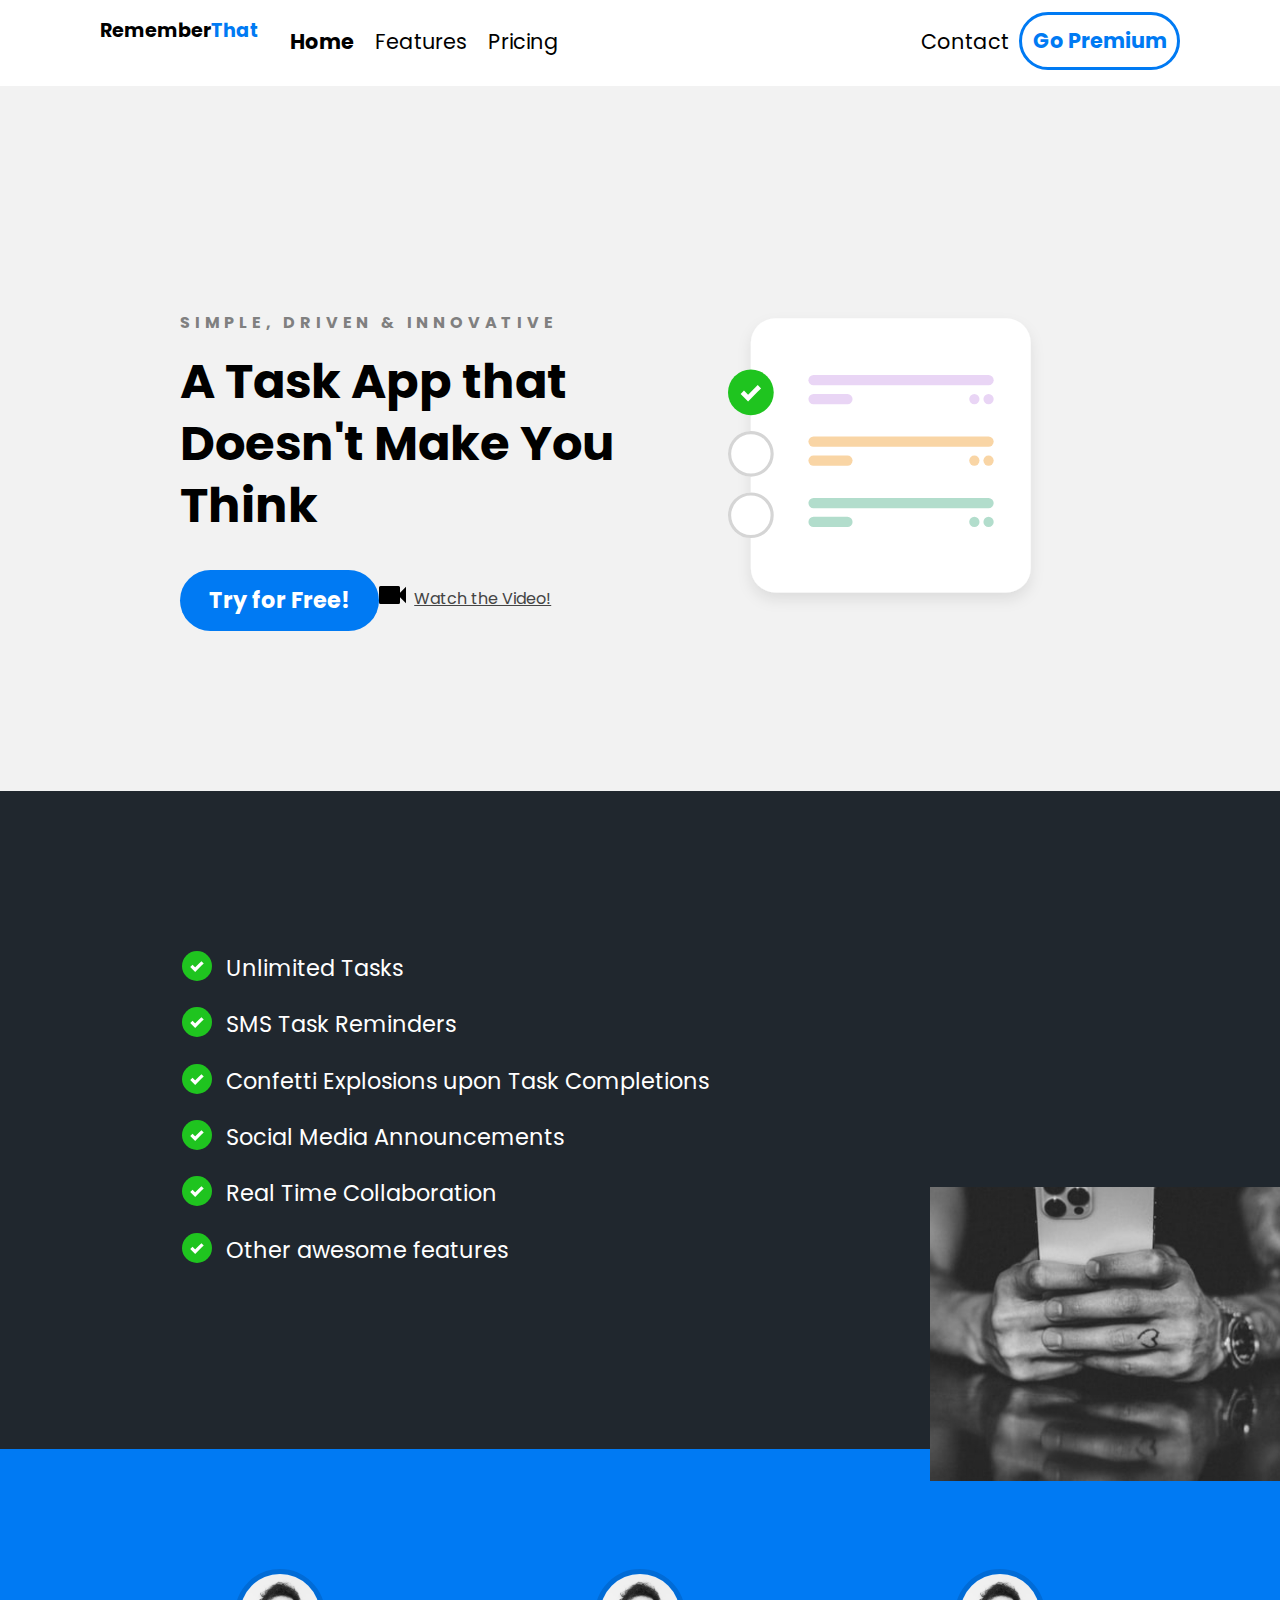
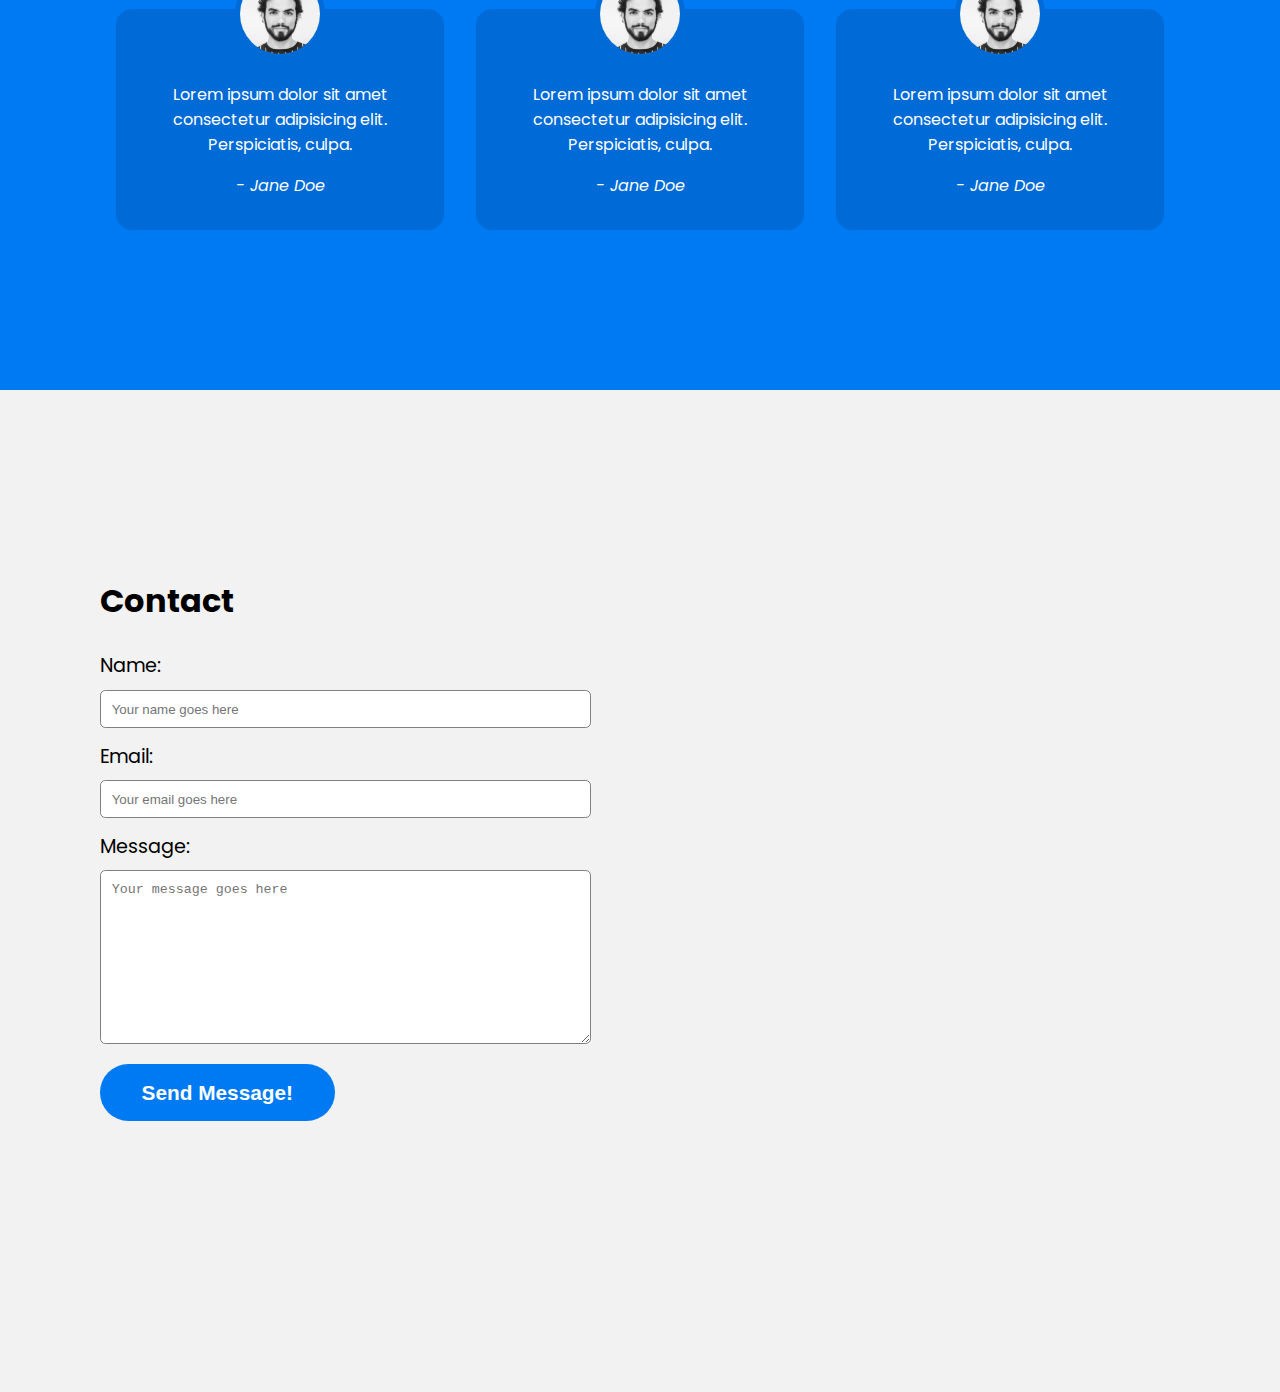
<file: simple-responsive-website/index.html>
<!DOCTYPE html>
<html lang="en">
  <head>
    <meta charset="UTF-8" />
    <meta http-equiv="X-UA-Compatible" content="IE=edge" />
    <meta name="viewport" content="width=device-width, initial-scale=1.0" />
    <link rel="stylesheet" href="css/main.css" />
    <title>To-Do</title>
  </head>
  <body>
    <div class="navbar">
      <div class="container">
        <a class="logo" href="#">Remember<span>That</span></a>
        <img id="mobile-menu" class="mobile-menu-class" src="images/menu.svg" />

        <nav>
          <img
            id="mobile-exit"
            class="mobile-menu-exit"
            src="images/exit.svg "
            alt="Close Navigation Menu"
          />
          <ul class="primary-nav">
            <li class="current"><a href="#">Home</a></li>
            <li><a href="#">Features</a></li>
            <li><a href="#">Pricing</a></li>
          </ul>

          <ul class="primary-nav">
            <li><a href="#">Contact</a></li>
            <li class="premium-cta"><a href="#">Go Premium</a></li>
          </ul>
        </nav>
      </div>
    </div>

    <section class="hero">
      <div class="container">
        <div class="left-col">
          <p class="subhead">Simple, Driven &amp; Innovative</p>
          <h1>A Task App that Doesn't Make You Think</h1>

          <div class="hero-cta">
            <a href="#" class="button-cta">Try for Free!</a>
            <a href="#" class="watch-video-cta">
              <img src="images/watch.svg" />Watch the Video!
            </a>
          </div>
        </div>
        <img
          src="images/illustration.svg"
          class="hero-img"
          alt="Illustration"
        />
      </div>
    </section>

    <section class="features-section">
      <div class="container">
        <ul class="features-list">
          <li>Unlimited Tasks</li>
          <li>SMS Task Reminders</li>
          <li>Confetti Explosions upon Task Completions</li>
          <li>Social Media Announcements</li>
          <li>Real Time Collaboration</li>
          <li>Other awesome features</li>
        </ul>
        <img src="images/holding-phone.jpg" alt="Person holding a phone" />
      </div>
    </section>

    <section class="testimonials-section">
      <div class="container">
        <ul>
          <li>
            <img src="images/person.jpg" alt="Person" />
            <blockquote>
              Lorem ipsum dolor sit amet consectetur adipisicing elit.
              Perspiciatis, culpa.
            </blockquote>
            <cite>- Jane Doe</cite>
          </li>
          <li>
            <img src="images/person.jpg" alt="Person" />
            <blockquote>
              Lorem ipsum dolor sit amet consectetur adipisicing elit.
              Perspiciatis, culpa.
            </blockquote>
            <cite>- Jane Doe</cite>
          </li>
          <li>
            <img src="images/person.jpg" alt="Person" />
            <blockquote>
              Lorem ipsum dolor sit amet consectetur adipisicing elit.
              Perspiciatis, culpa.
            </blockquote>
            <cite>- Jane Doe</cite>
          </li>
        </ul>
      </div>
    </section>

    <section class="contact-section">
      <div class="container">
        <div class="contact-left">
          <h2>Contact</h2>
          <form action="">
            <label for="name">Name:</label>
            <input
              type="text"
              id="name"
              name="name"
              placeholder="Your name goes here"
            />
            <label for="email">Email:</label>
            <input
              id="email"
              name="email"
              type="email"
              placeholder="Your email goes here"
            />
            <label for="message">Message:</label>
            <textarea
              name="message"
              id="message"
              cols="30"
              rows="10"
              placeholder="Your message goes here"
            ></textarea>
            <input type="submit" class="send-message" value="Send Message!" />
          </form>
        </div>
        <div class="contact-right">
          <iframe
            src="https://www.google.com/maps/embed?pb=!1m18!1m12!1m3!1d158858.58519770164!2d-0.26640536801903636!3d51.52852620065825!2m3!1f0!2f0!3f0!3m2!1i1024!2i768!4f13.1!3m3!1m2!1s0x47d8a00baf21de75%3A0x52963a5addd52a99!2sLondon%2C%20UK!5e0!3m2!1sen!2saz!4v1681756845064!5m2!1sen!2saz"
            width="600"
            height="450"
            style="border: 0"
            allowfullscreen=""
            loading="lazy"
            referrerpolicy="no-referrer-when-downgrade"
          ></iframe>
        </div>
      </div>
    </section>

    <script>
      const mobileBtn = document.getElementById("mobile-menu");
      nav = document.querySelector("nav");
      mobileBtnExit = document.getElementById("mobile-exit");

      mobileBtn.addEventListener("click", () => {
        nav.classList.add("menu-btn");
      });

      mobileBtnExit.addEventListener("click", () => {
        nav.classList.remove("menu-btn");
      });
    </script>
  </body>
</html>
</file>
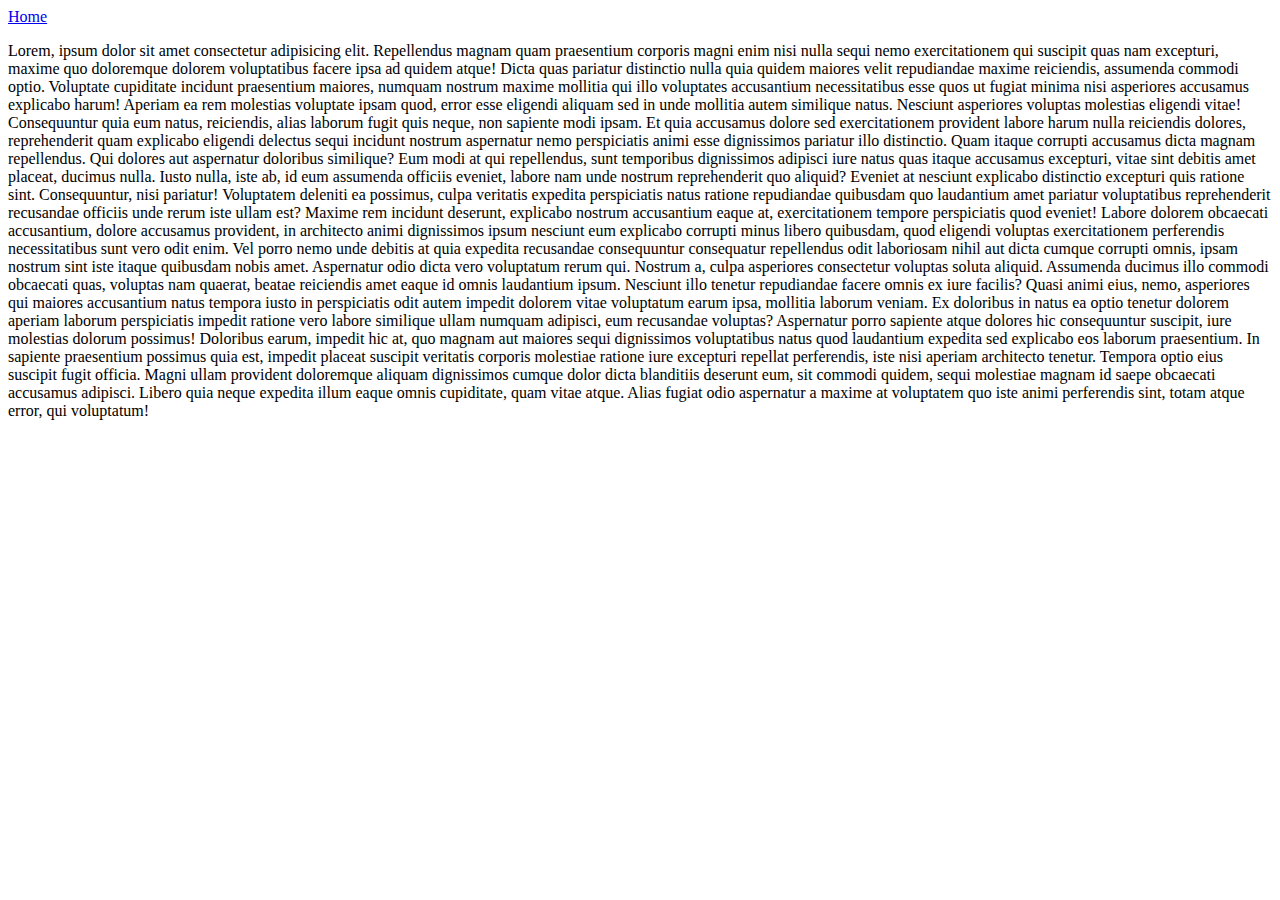
<file: experimental-blog/about.html>
<!DOCTYPE html>
<html lang="en">
<head>
  <meta charset="UTF-8">
  <meta http-equiv="X-UA-Compatible" content="IE=edge">
  <meta name="viewport" content="width=device-width, initial-scale=1.0">
  <title>About</title>
  <a href="myblog.html">Home</a>
</head>
<body>
  <p>  Lorem, ipsum dolor sit amet consectetur adipisicing elit. Repellendus magnam quam praesentium corporis magni enim nisi nulla sequi nemo exercitationem qui suscipit quas nam excepturi, maxime quo doloremque dolorem voluptatibus facere ipsa ad quidem atque! Dicta quas pariatur distinctio nulla quia quidem maiores velit repudiandae maxime reiciendis, assumenda commodi optio. Voluptate cupiditate incidunt praesentium maiores, numquam nostrum maxime mollitia qui illo voluptates accusantium necessitatibus esse quos ut fugiat minima nisi asperiores accusamus explicabo harum! Aperiam ea rem molestias voluptate ipsam quod, error esse eligendi aliquam sed in unde mollitia autem similique natus. Nesciunt asperiores voluptas molestias eligendi vitae! Consequuntur quia eum natus, reiciendis, alias laborum fugit quis neque, non sapiente modi ipsam. Et quia accusamus dolore sed exercitationem provident labore harum nulla reiciendis dolores, reprehenderit quam explicabo eligendi delectus sequi incidunt nostrum aspernatur nemo perspiciatis animi esse dignissimos pariatur illo distinctio. Quam itaque corrupti accusamus dicta magnam repellendus. Qui dolores aut aspernatur doloribus similique? Eum modi at qui repellendus, sunt temporibus dignissimos adipisci iure natus quas itaque accusamus excepturi, vitae sint debitis amet placeat, ducimus nulla. Iusto nulla, iste ab, id eum assumenda officiis eveniet, labore nam unde nostrum reprehenderit quo aliquid? Eveniet at nesciunt explicabo distinctio excepturi quis ratione sint. Consequuntur, nisi pariatur! Voluptatem deleniti ea possimus, culpa veritatis expedita perspiciatis natus ratione repudiandae quibusdam quo laudantium amet pariatur voluptatibus reprehenderit recusandae officiis unde rerum iste ullam est? Maxime rem incidunt deserunt, explicabo nostrum accusantium eaque at, exercitationem tempore perspiciatis quod eveniet! Labore dolorem obcaecati accusantium, dolore accusamus provident, in architecto animi dignissimos ipsum nesciunt eum explicabo corrupti minus libero quibusdam, quod eligendi voluptas exercitationem perferendis necessitatibus sunt vero odit enim. Vel porro nemo unde debitis at quia expedita recusandae consequuntur consequatur repellendus odit laboriosam nihil aut dicta cumque corrupti omnis, ipsam nostrum sint iste itaque quibusdam nobis amet. Aspernatur odio dicta vero voluptatum rerum qui. Nostrum a, culpa asperiores consectetur voluptas soluta aliquid. Assumenda ducimus illo commodi obcaecati quas, voluptas nam quaerat, beatae reiciendis amet eaque id omnis laudantium ipsum. Nesciunt illo tenetur repudiandae facere omnis ex iure facilis? Quasi animi eius, nemo, asperiores qui maiores accusantium natus tempora iusto in perspiciatis odit autem impedit dolorem vitae voluptatum earum ipsa, mollitia laborum veniam. Ex doloribus in natus ea optio tenetur dolorem aperiam laborum perspiciatis impedit ratione vero labore similique ullam numquam adipisci, eum recusandae voluptas? Aspernatur porro sapiente atque dolores hic consequuntur suscipit, iure molestias dolorum possimus! Doloribus earum, impedit hic at, quo magnam aut maiores sequi dignissimos voluptatibus natus quod laudantium expedita sed explicabo eos laborum praesentium. In sapiente praesentium possimus quia est, impedit placeat suscipit veritatis corporis molestiae ratione iure excepturi repellat perferendis, iste nisi aperiam architecto tenetur. Tempora optio eius suscipit fugit officia. Magni ullam provident doloremque aliquam dignissimos cumque dolor dicta blanditiis deserunt eum, sit commodi quidem, sequi molestiae magnam id saepe obcaecati accusamus adipisci. Libero quia neque expedita illum eaque omnis cupiditate, quam vitae atque. Alias fugiat odio aspernatur a maxime at voluptatem quo iste animi perferendis sint, totam atque error, qui voluptatum!</p>
</body>
</html>
</file>
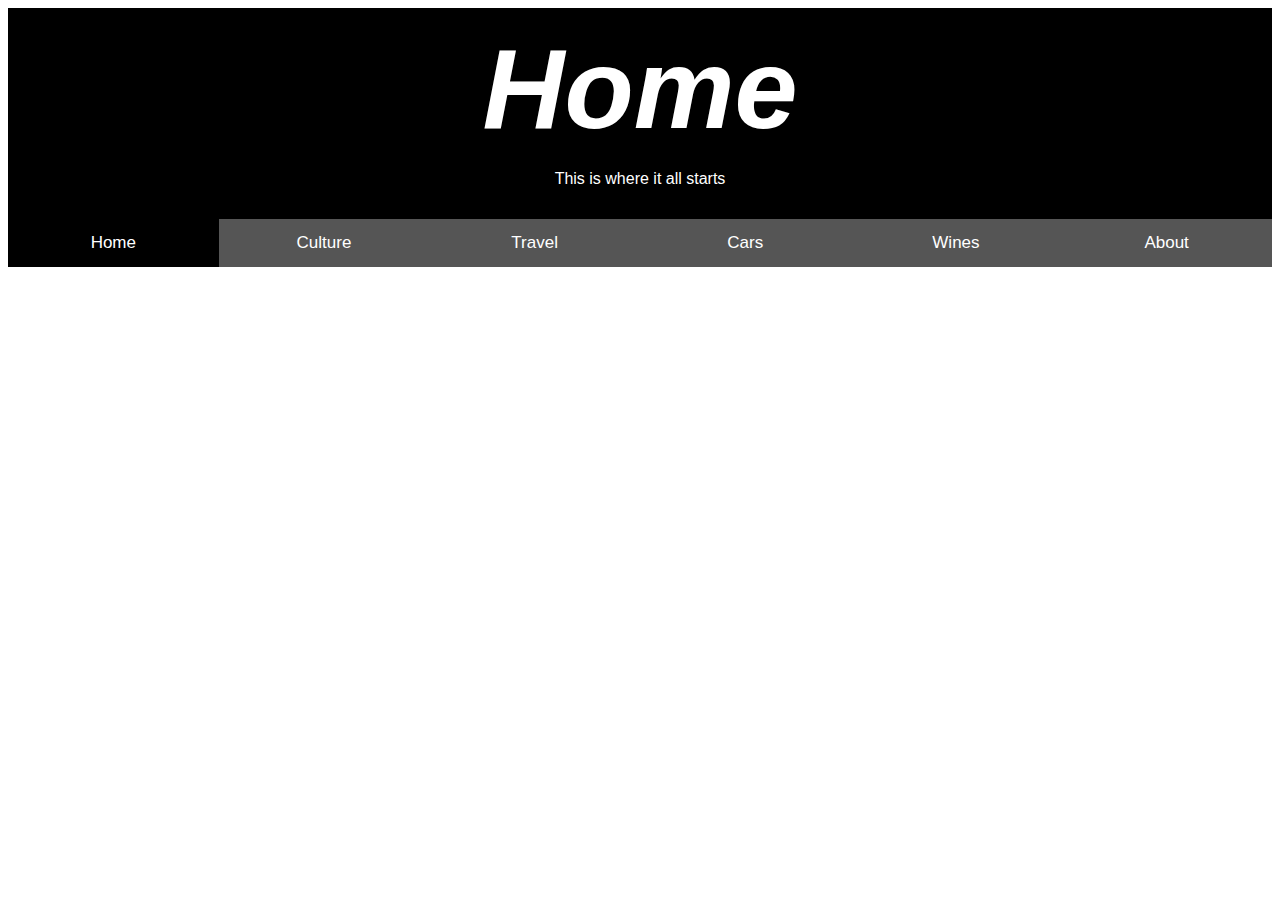
<file: experimental-blog/myblog.html>
<!DOCTYPE html>
  <html>
  <head>
  <meta name="viewport" content="width=device-width, initial-scale=1">
  <style>
  body {font-family: "Lato", sans-serif;}
  
  .tablink {
    background-color: #555;
    color: white;
    float: left;
    border: none;
    outline: none;
    cursor: pointer;
    padding: 14px 16px;
    font-size: 17px;
    width: 16.666666%;
  }
  
  .tablink:hover {
    background-color: #777;
  }
  
  /* Style the tab content */
  .tabcontent {
    color: white;
    display: none;
    padding: 15px;
    text-align: center;
  }

a.home {
color: white;
text-decoration: none;
font-size: 3cm;
font-family:Arial, Helvetica, sans-serif;
font-style: italic;
font-weight: bold;
}


a.culture {
  color: white;
text-decoration: none;
font-size: 3cm;
font-family:Arial, Helvetica, sans-serif;
font-style: italic;
font-weight: bold;
}

a.cars {
color: white;
text-decoration: none;
font-size: 3cm;
font-family:Arial, Helvetica, sans-serif;
font-style: italic;
font-weight: bold;
}

a.wines {
color: white;
text-decoration: none;
font-size: 3cm;
font-family:Arial, Helvetica, sans-serif;
font-style: italic;
font-weight: bold;
}


  a.travel_page {
color: white;
text-decoration: none;
font-size: 3cm;
font-family:Arial, Helvetica, sans-serif;
font-style: italic;
font-weight: bold;
}


a.about {
color: white;
text-decoration: none;
font-size: 3cm;
font-family:Arial, Helvetica, sans-serif;
font-style: italic;
font-weight: bold;
}


  #Home {background-color: black;}
  #Culture {background-color:red;}
  #Travel {background-color:green;}
  #Cars {background-color:blue;}
  #Wines {background-color:orange;}
  #About {background-color:maroon;}


    </style>
  </head>
  <body>
    
  <div id="Home" class="tabcontent">
    <a href="myblog.html" class="home">Home</a>
    <p>This is where it all starts</p>
  </div>

  <div id="Culture" class="tabcontent">
    <a href="culture.html" class="culture">Culture</a>
    <p>Culture is about most influential parts of the world</p>
  </div>
  
  <div id="Travel" class="tabcontent">
    <a href="travel.html" class="travel_page">Travel</a>
    <p>This is where you want to be now</p> 
  </div>
  
  <div id="Cars" class="tabcontent">
    <a href="cars.html" class="cars">Cars</a>
    <p>In this section you will see amazing man made machines</p>
  </div>
  
  <div id="Wines" class="tabcontent">
    <a href="wines.html" class="wines">Wines</a>
    <p>This part doesn't need any explanation</p>
  </div>

  <div id="About" class="tabcontent">
    <a href="about.html" class="about">About</a>
    <p>Learn more about this blog</p>
  </div>
  
  <button class="tablink" onclick="openCity('Home', this, 'black')" id="defaultOpen">Home</button>
  <button class="tablink" onclick="openCity('Culture', this, 'red')">Culture</button>
  <button class="tablink" onclick="openCity('Travel', this, 'green')">Travel</button>
  <button class="tablink" onclick="openCity('Cars', this, 'blue')">Cars</button>
  <button class="tablink" onclick="openCity('Wines', this, 'orange')">Wines</button>
  <button class="tablink" onclick="openCity('About', this, 'maroon')">About</button>

  
  <script>
  function openCity(cityName,elmnt,color) {
    var i, tabcontent, tablinks;
    tabcontent = document.getElementsByClassName("tabcontent");
    for (i = 0; i < tabcontent.length; i++) {
      tabcontent[i].style.display = "none";
    }
    tablinks = document.getElementsByClassName("tablink");
    for (i = 0; i < tablinks.length; i++) {
      tablinks[i].style.backgroundColor = "";
    }
    document.getElementById(cityName).style.display = "block";
    elmnt.style.backgroundColor = color;
  
  }
  // Get the element with id="defaultOpen" and click on it
  document.getElementById("defaultOpen").click();
  </script>
     
  </body>
  </html> 

  
</html>
</file>
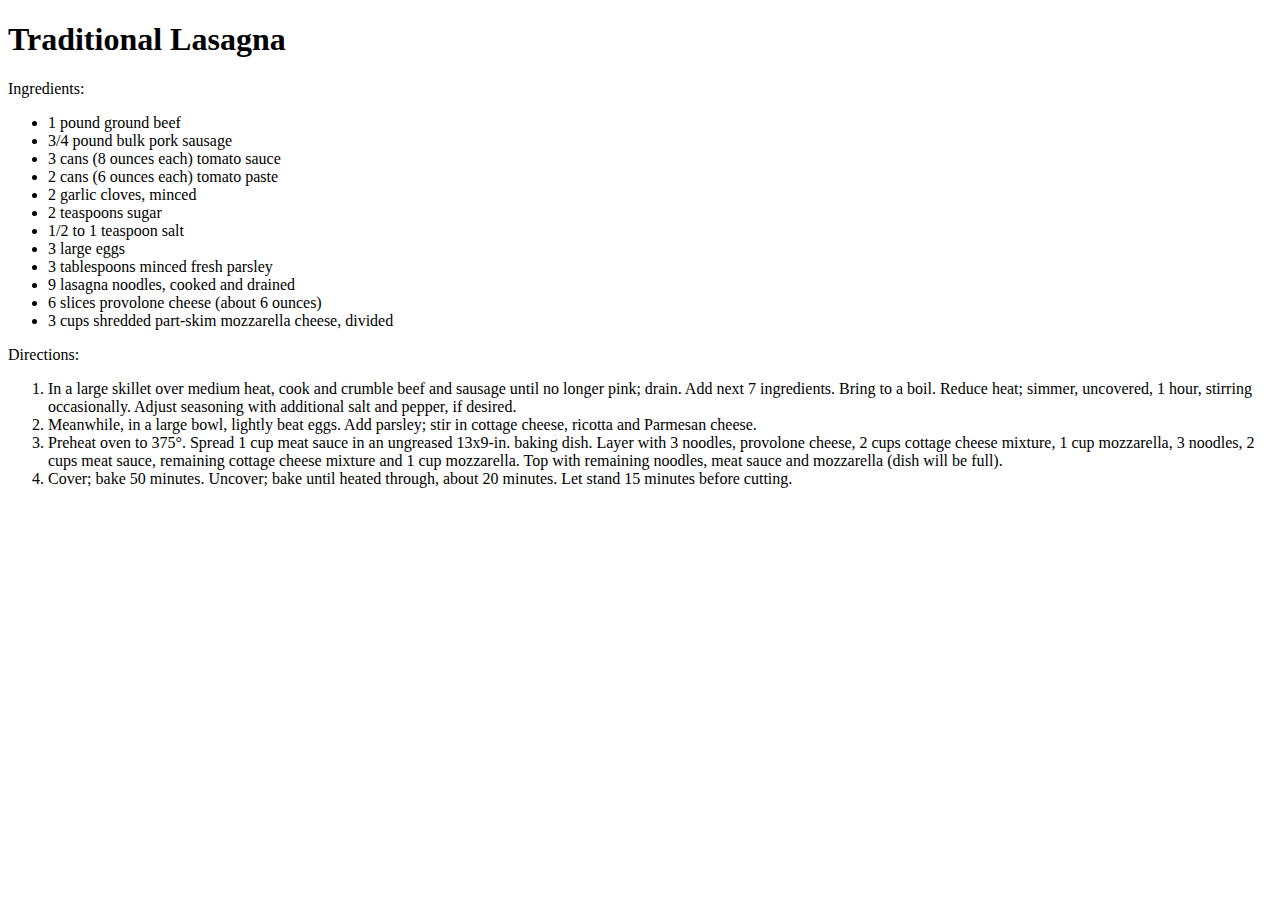
<file: odin-recipes/recipes/lasagna.html>
<!DOCTYPE html>
<html lang="en">
<head>
  <meta charset="UTF-8">
  <meta http-equiv="X-UA-Compatible" content="IE=edge">
  <meta name="viewport" content="width=<device-width>, initial-scale=1.0">
  <title>Lasagna Recipe</title>
</head>
<body>
  <h1>Traditional Lasagna</h1>
  <p>
    Ingredients:
    <ul>
      <li>1 pound ground beef</li>
      <li>3/4 pound bulk pork sausage</li>
      <li>3 cans (8 ounces each) tomato sauce</li>
      <li>2 cans (6 ounces each) tomato paste</li>
      <li>2 garlic cloves, minced</li>
      <li>2 teaspoons sugar</li>
      <li>1/2 to 1 teaspoon salt</li>
      <li>3 large eggs</li>
      <li>3 tablespoons minced fresh parsley</li>
      <li>9 lasagna noodles, cooked and drained</li>
      <li>6 slices provolone cheese (about 6 ounces) </li>
      <li>3 cups shredded part-skim mozzarella cheese, divided </li>
    </ul>
  </p>
  <p>
    Directions:
    <ol>
      <li>In a large skillet over medium heat, cook and crumble beef and sausage until no longer pink; drain. Add next 7 ingredients. Bring to a boil. Reduce heat; simmer, uncovered, 1 hour, stirring occasionally. Adjust seasoning with additional salt and pepper, if desired.</li>
      <li> Meanwhile, in a large bowl, lightly beat eggs. Add parsley; stir in cottage cheese, ricotta and Parmesan cheese. </li>
      <li> Preheat oven to 375°. Spread 1 cup meat sauce in an ungreased 13x9-in. baking dish. Layer with 3 noodles, provolone cheese, 2 cups cottage cheese mixture, 1 cup mozzarella, 3 noodles, 2 cups meat sauce, remaining cottage cheese mixture and 1 cup mozzarella. Top with remaining noodles, meat sauce and mozzarella (dish will be full).</li>
      <li> Cover; bake 50 minutes. Uncover; bake until heated through, about 20 minutes. Let stand 15 minutes before cutting.</li>
    </ol>
  </p>
</body>
</html>
</file>
<file: simple-responsive-website/css/main.css>
@import url("https://fonts.googleapis.com/css2?family=Poppins:wght@400;700&display=swap");
:root {
  --primary-color: #007af3;
}

body {
  background: #f2f2f2;
  margin: 0;
  font-family: "Poppins";
}

.navbar {
  background: white;
  padding: 1em;
}
.navbar .logo {
  text-decoration: none;
  font-weight: bold;
  color: black;
  font-size: 1.2em;
}
.navbar .logo span {
  color: var(--primary-color);
}
.navbar nav {
  display: none;
}
.navbar .container {
  display: flex;
  place-content: space-between;
}
.navbar .mobile-menu {
  cursor: pointer;
}

a {
  color: #444444;
}

ul {
  list-style-type: none;
  margin: 0;
  padding: 0;
}

section {
  padding: 5em 2em;
}

.hero {
  text-align: center;
}

.left-col .subhead {
  text-transform: uppercase;
  font-weight: bold;
  color: grey;
  letter-spacing: 0.3em;
}
.left-col h1 {
  font-size: 2.5em;
  line-height: 1.3em;
  margin-top: 0.2em;
}
.left-col .button-cta {
  background: var(--primary-color);
  color: white;
  text-decoration: none;
  padding: 0.6em 1.3em;
  font-size: 1.4em;
  border-radius: 3em;
  font-weight: bold;
  display: inline-block;
}
.left-col .watch-video-cta {
  display: block;
  margin-top: 1em;
}
.left-col .watch-video-cta img {
  margin-right: 0.5em;
}

.hero-img {
  width: 70%;
  margin-top: 3em;
}

section.features-section {
  background: #20272e;
  color: white;
}

ul.features-list {
  margin: 0;
  padding-left: 0.1em;
  display: grid;
  grid-template-columns: repeat(auto-fit, minmax(19rem, 1fr));
}
ul.features-list li {
  font-size: 1.1em;
  margin-bottom: 1em;
  margin-left: 2em;
  position: relative;
}
ul.features-list li:before {
  content: "";
  left: -2em;
  position: absolute;
  width: 20px;
  height: 20px;
  background-image: url("../images/bullet.svg");
  background-size: contain;
  margin-right: 0.5em;
}

.features-section img {
  display: none;
}

.testimonials-section {
  background: var(--primary-color);
  color: white;
}
.testimonials-section li {
  background: #006bd6;
  text-align: center;
  padding: 2em 1em;
  width: 80%;
  margin: 0 auto 5em auto;
  border-radius: 1em;
}
.testimonials-section li img {
  width: 5em;
  height: 5em;
  border: 5px solid #006bd6;
  border-radius: 50%;
  margin-top: -4.5em;
}

h2 {
  font-size: 2em;
}

label {
  display: block;
  font-size: 1.2em;
  margin-bottom: 0.5em;
}

input,
textarea {
  width: 95%;
  padding: 0.8em;
  margin-bottom: 1em;
  border-radius: 0.4em;
  border: 1px solid gray;
  box-sizing: border-box;
}

input[type=submit] {
  background-color: var(--primary-color);
  color: white;
  font-weight: bold;
  font-size: 1.3em;
  border: none;
  margin-bottom: 5em;
  border-radius: 5em;
  display: inline-block;
  padding: 0.8em 2em;
  width: unset;
  cursor: pointer;
}

iframe {
  width: 100%;
  height: 300px;
}

nav.menu-btn {
  display: block;
}

nav {
  position: fixed;
  z-index: 999;
  width: 66%;
  right: 0;
  top: 0;
  background: #20272e;
  height: 100vh;
  padding: 1em;
}

ul.primary-nav {
  margin-top: 5em;
}
ul.primary-nav li a {
  color: black;
  text-decoration: none;
  display: block;
  padding: 0.5em;
  font-size: 1.3em;
  text-align: right;
}
ul.primary-nav li a:hover {
  font-weight: bold;
}

.mobile-menu-exit {
  float: right;
  margin: 0.5em;
  cursor: pointer;
}

@media only screen and (min-width: 768px) {
  .mobile-menu-class,
  .mobile-menu-exit {
    display: none;
  }
  .navbar .container {
    display: grid;
    grid-template-columns: 180px auto;
    justify-content: unset;
  }
  .navbar nav {
    display: flex;
    justify-content: space-between;
    background: none;
    position: unset;
    height: auto;
    width: 100%;
    padding: 0;
  }
  .navbar nav ul {
    display: flex;
  }
  .navbar nav a {
    color: black;
    font-size: 1em;
    padding: 0.1em 1em;
  }
  .navbar nav ul.primary-nav {
    margin: 0;
  }
  .navbar nav li.current a {
    font-weight: bold;
  }
  .navbar nav li.premium-cta a {
    color: var(--primary-color);
    border: 3px solid var(--primary-color);
    font-weight: bold;
    border-radius: 5em;
    margin-top: -0.2em;
  }
  .navbar nav li.premium-cta a:hover {
    background: var(--primary-color);
    color: white;
  }
}
@media only screen and (min-width: 1080px) {
  .container {
    width: 1080px;
    margin: 0 auto;
  }
  section {
    padding: 10em 4em;
  }
  .hero .container {
    display: flex;
    justify-content: space-between;
    text-align: left;
  }
  .hero .container .left-col {
    margin: 3em 3em 0 5em;
  }
  .hero .container .left-col h1 {
    font-size: 3em;
    width: 90%;
  }
  .hero-img {
    width: 30%;
    margin-right: 8em;
  }
  .hero-cta {
    display: flex;
  }
  .primary-nav {
    margin-right: 1em;
  }
  ul.features-list {
    display: block;
    margin-left: 5em;
  }
  ul.features-list li {
    font-size: 1.4em;
  }
  ul.features-list li:before {
    width: 30px;
    height: 30px;
  }
  .features-section {
    position: relative;
  }
  .features-section img {
    display: block;
    position: absolute;
    right: 0;
    width: 350px;
    bottom: -2em;
  }
  .testimonials-section ul {
    display: flex;
  }
  .testimonials-section ul li {
    margin: 0 1em;
  }
  .contact-section {
    position: relative;
  }
  .container {
    display: flex;
  }
  .contact-right {
    position: absolute;
    right: 0;
    top: 0;
    width: 45%;
    height: 100%;
  }
  iframe {
    width: 100%;
    height: 100%;
  }
}
@media only screen and (min-width: 1080px) and (min-width: 1450px) {
  .features-section:before {
    content: "";
    position: absolute;
    width: 10%;
    height: 20em;
    background: var(--primary-color);
    left: 0;
    top: -4em;
  }
  .features-section:after {
    content: "";
    position: absolute;
    width: 200px;
    height: 20em;
    background: url(../images/dots.svg) no-repeat;
    left: 4.5em;
    top: 2em;
  }
}/*# sourceMappingURL=main.css.map */
</file>
